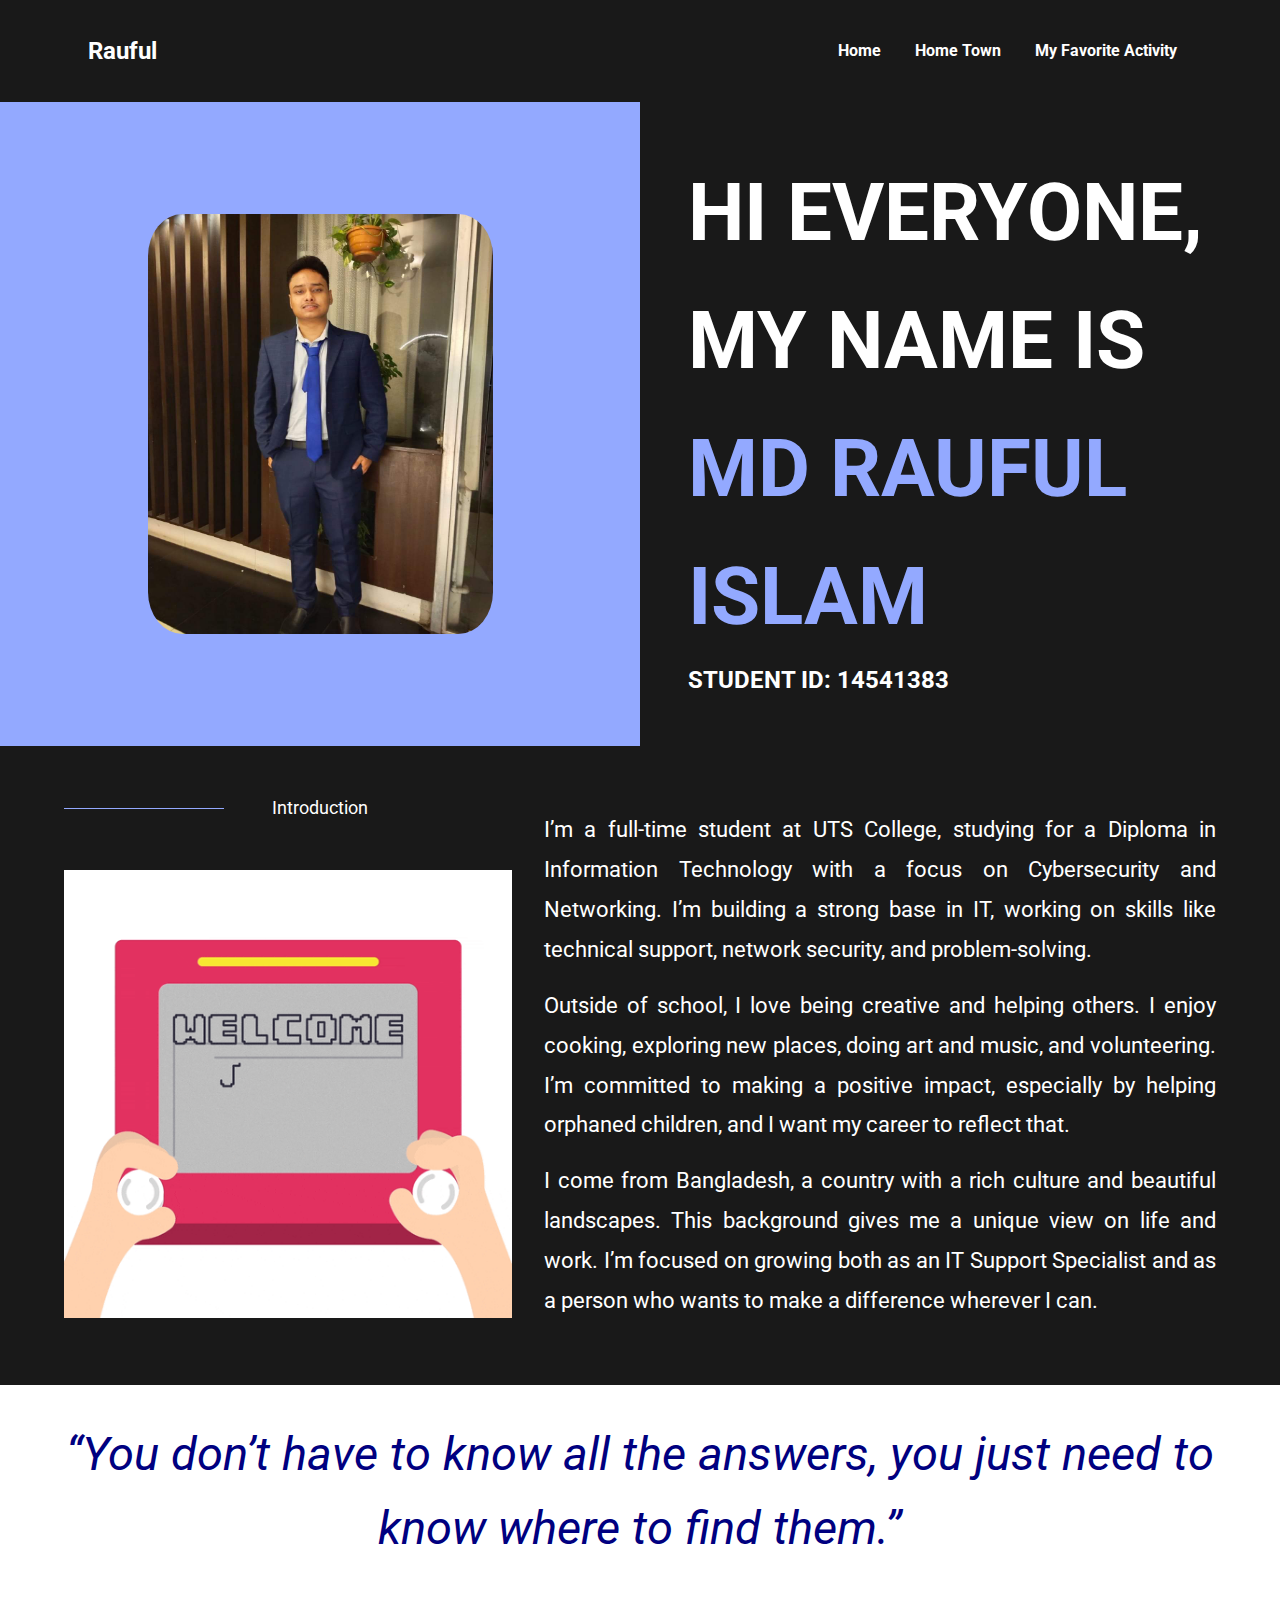
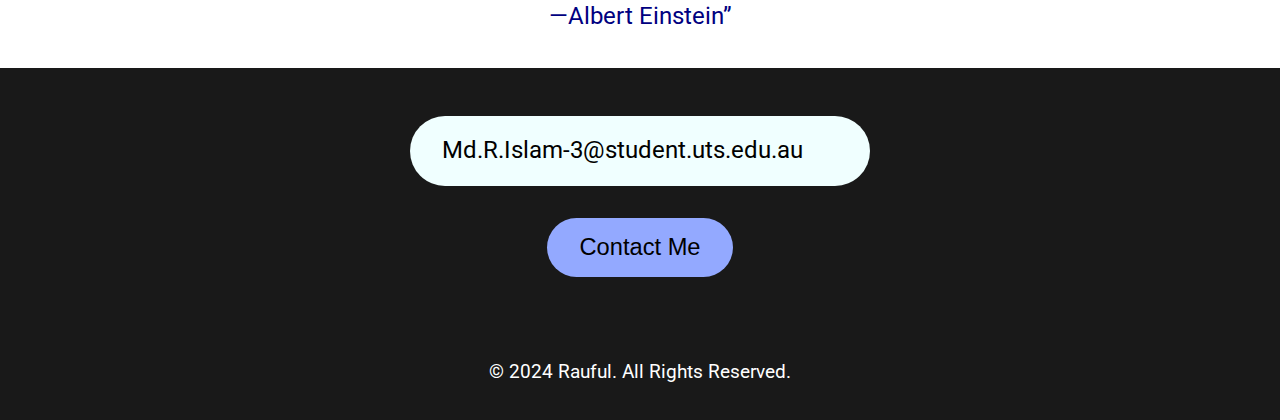
<file: index.html>
<!DOCTYPE html>
<html lang="en">
    <head>
        <meta charset="UTF-8" />
        <meta name="viewport" content="width=device-width, initial-scale=1.0" />
        <title>MD. Rauful Islam's Portfolio</title>

        <!-- Google Fonts -->
        <link rel="preconnect" href="https://fonts.googleapis.com" />
        <link rel="preconnect" href="https://fonts.gstatic.com" crossorigin />
        <link href="https://fonts.googleapis.com/css2?family=Roboto:ital,wght@0,100;0,300;0,400;0,500;0,700;0,900;1,100;1,300;1,400;1,500;1,700;1,900&display=swap" rel="stylesheet" />

        <!-- CSS -->
        <link rel="stylesheet" href="styles.css" />
    </head>
    <body>
        <header>
            <div class="container">
                <div class="header-content">
                    <h1>Rauful</h1>
                    <nav>
                        <a href="index.html">Home</a>
                        <a href="hometown.html">Home Town</a>
                        <a href="activity.html">My Favorite Activity</a>
                    </nav>
                </div>
            </div>
        </header>

        <main>
            <div class="hero-section">
                <div class="hero-section-image">
                    <img src="/images/author.jpg" alt="" />
                </div>

                <div class="hero-section-text">
                    <h3>
                        Hi everyone, <br />
                        my name is <br />
                        <span> Md Rauful Islam</span>

                        <p>student Id: 14541383</p>
                    </h3>
                </div>
            </div>
            <div class="container">
                <div class="intro-section">
                    <div class="intro-section-left">
                        <div class="intro-section-left-content">
                            <span class="line"></span>
                            <span class="">Introduction</span>
                        </div>

                        <div class="intro-section-left-image">
                            <img src="/images/1.gif" alt="" />
                        </div>
                    </div>

                    <div class="intro-section-text">
                        <p>I’m a full-time student at UTS College, studying for a Diploma in Information Technology with a focus on Cybersecurity and Networking. I’m building a strong base in IT, working on skills like technical support, network security, and problem-solving.</p>
                        <p>Outside of school, I love being creative and helping others. I enjoy cooking, exploring new places, doing art and music, and volunteering. I’m committed to making a positive impact, especially by helping orphaned children, and I want my career to reflect that.</p>
                        <p>I come from Bangladesh, a country with a rich culture and beautiful landscapes. This background gives me a unique view on life and work. I’m focused on growing both as an IT Support Specialist and as a person who wants to make a difference wherever I can.</p>
                    </div>
                </div>
            </div>
            <!-- Quote Section -->
            <div class="quote">
                <div class="container">
                    <blockquote>
                        “You don’t have to know all the answers, you just need to know where to find them.”

                        <cite>—Albert Einstein”</cite>
                    </blockquote>
                </div>
            </div>

            <!-- Contact Section -->
            <div class="contact-section">
                <div class="container">
                    <form class="subscription">
                        <div class="add-email" type="email">Md.R.Islam-3@student.uts.edu.au</div>
                        <button class="submit-email" type="button">
                            <span class="before-submit">
                                <a href="mailto:Md.R.Islam-3@student.uts.edu.au">Contact Me</a>
                            </span>
                        </button>
                    </form>
                </div>
            </div>
        </main>

        <footer>
            <p>© 2024 Rauful. All Rights Reserved.</p>
        </footer>
    </body>
</html>
</file>
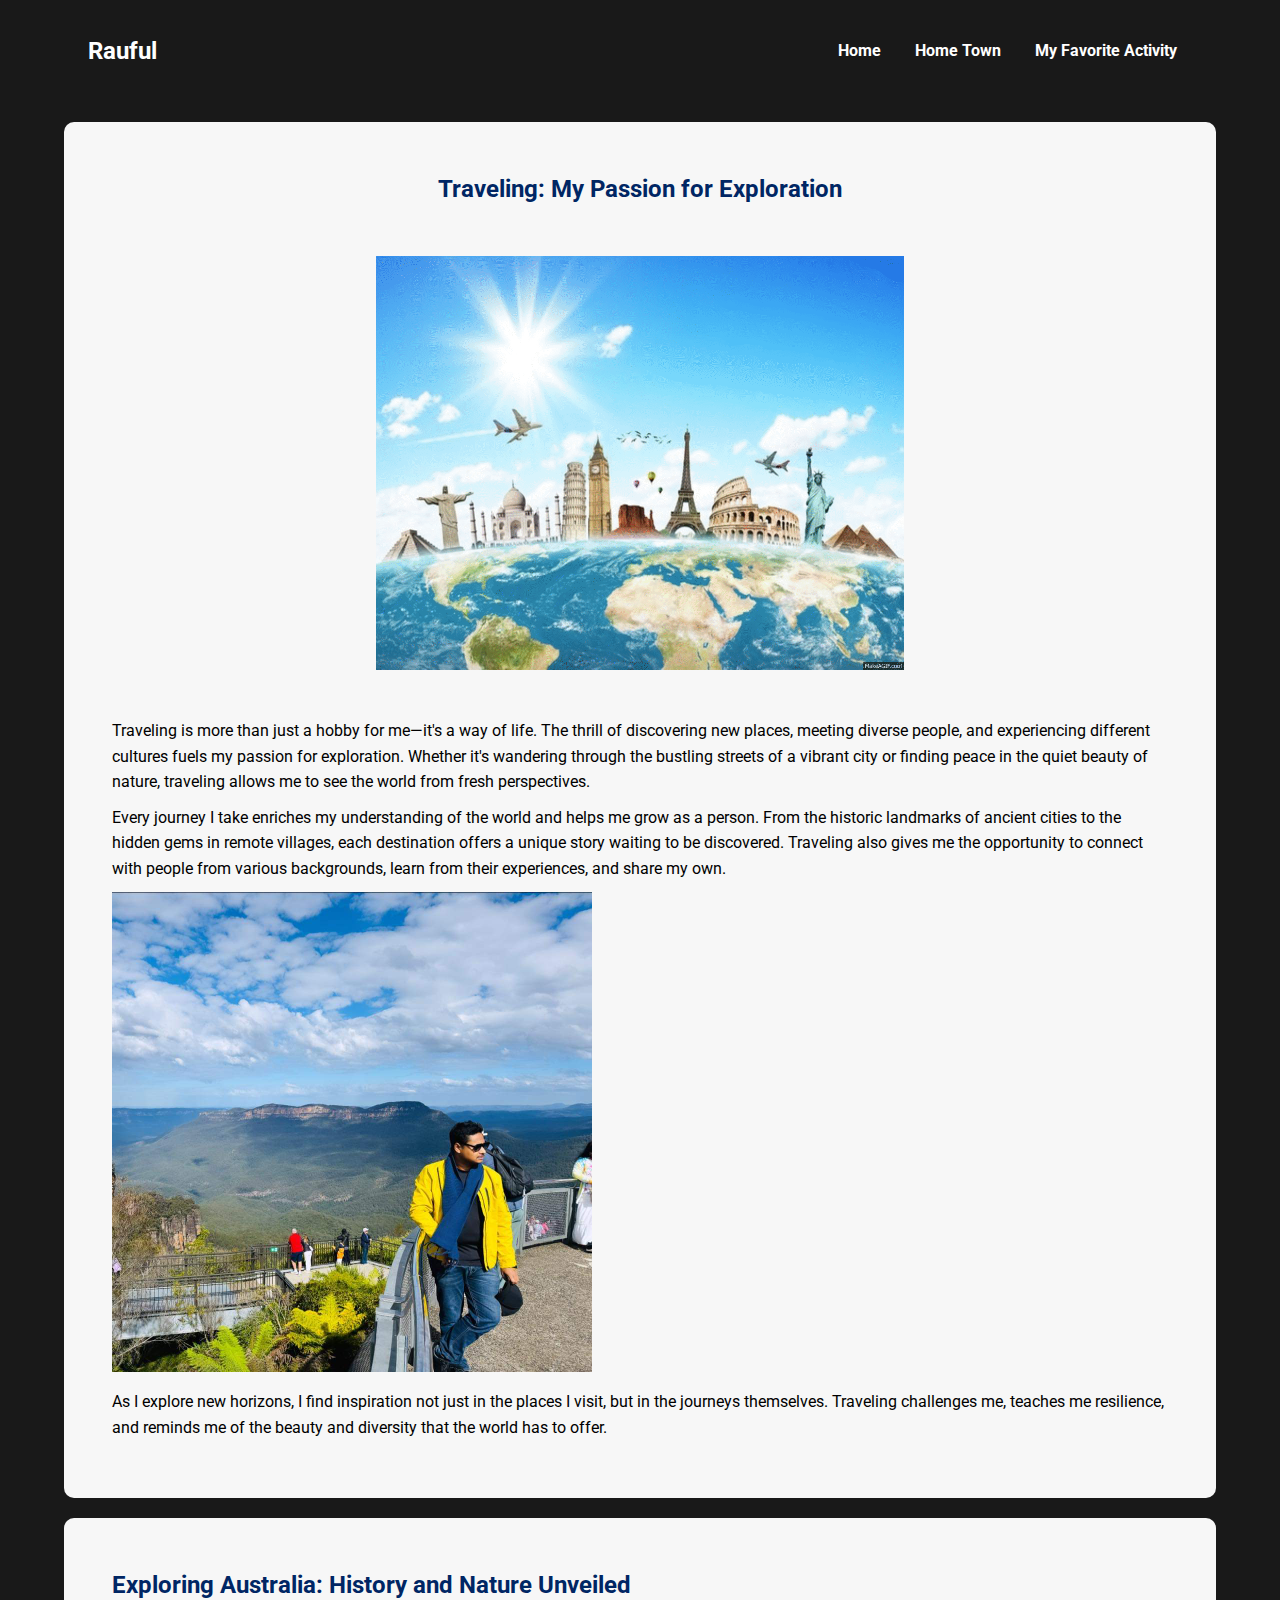
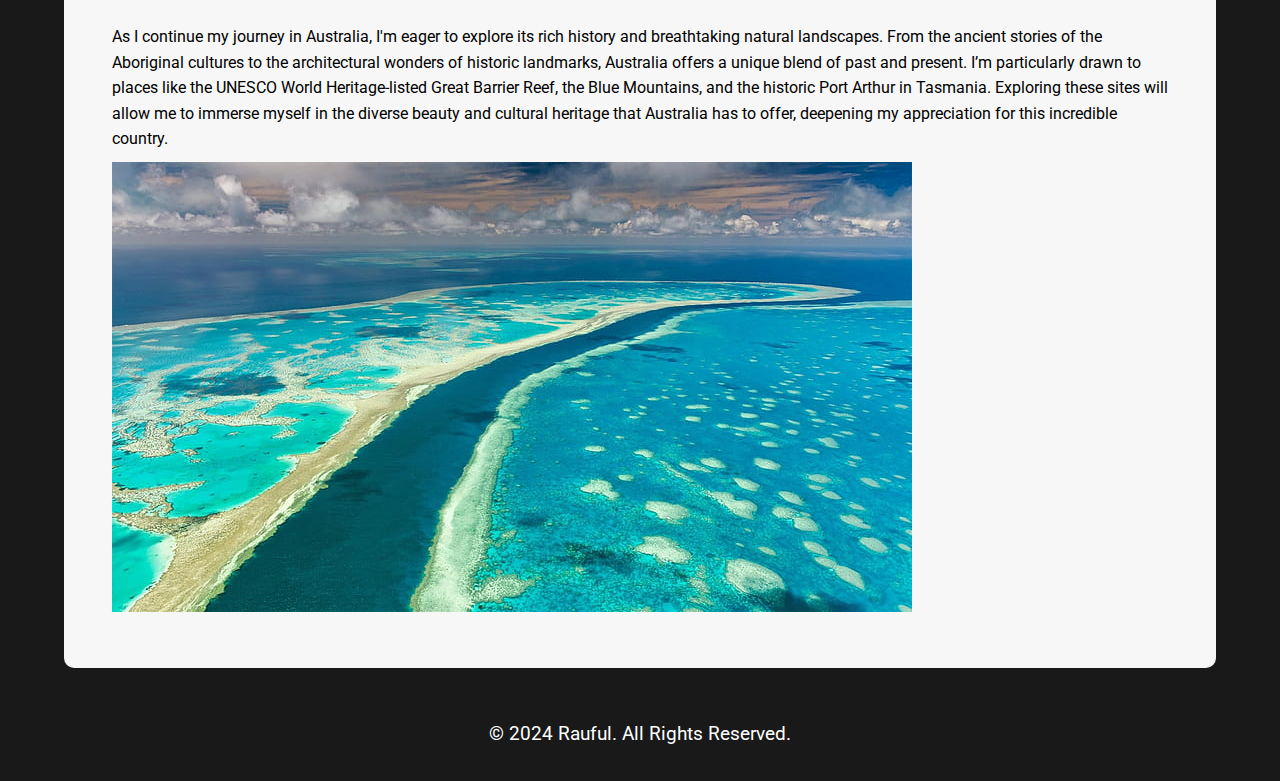
<file: activity.html>
<!DOCTYPE html>
<html lang="en">
    <head>
        <meta charset="UTF-8" />
        <meta name="viewport" content="width=device-width, initial-scale=1.0" />
        <title>MD. Rauful Islam's Portfolio</title>

        <!-- Google Fonts -->
        <link rel="preconnect" href="https://fonts.googleapis.com" />
        <link rel="preconnect" href="https://fonts.gstatic.com" crossorigin />
        <link href="https://fonts.googleapis.com/css2?family=Roboto:ital,wght@0,100;0,300;0,400;0,500;0,700;0,900;1,100;1,300;1,400;1,500;1,700;1,900&display=swap" rel="stylesheet" />

        <!-- CSS -->
        <link rel="stylesheet" href="styles.css" />
    </head>
    <body>
        <header>
            <div class="container">
                <div class="header-content">
                    <h1>Rauful</h1>
                    <nav>
                        <a href="index.html">Home</a>
                        <a href="hometown.html">Home Town</a>
                        <a href="activity.html">My Favorite Activity</a>
                    </nav>
                </div>
            </div>
        </header>

        <main class="container">
            <section class="hometown-section">
                <h2 style="text-align: center">Traveling: My Passion for Exploration</h2>
                <img src="/images/activity.gif" alt="Favourite Activity" class="bd-flag" />
                <p>
                    Traveling is more than just a hobby for me—it's a way of life. The thrill of discovering new places, meeting diverse people, and experiencing different cultures fuels my passion for exploration. Whether it's wandering through the bustling streets of a vibrant city or finding
                    peace in the quiet beauty of nature, traveling allows me to see the world from fresh perspectives.
                </p>
                <p>
                    Every journey I take enriches my understanding of the world and helps me grow as a person. From the historic landmarks of ancient cities to the hidden gems in remote villages, each destination offers a unique story waiting to be discovered. Traveling also gives me the opportunity
                    to connect with people from various backgrounds, learn from their experiences, and share my own.
                </p>
                <img src="/images/Travel.jpg" alt="Travel Image" style="height: 30rem; width: auto" />
                <p>As I explore new horizons, I find inspiration not just in the places I visit, but in the journeys themselves. Traveling challenges me, teaches me resilience, and reminds me of the beauty and diversity that the world has to offer.</p>
            </section>

            <section class="hometown-section">
                <h2>Exploring Australia: History and Nature Unveiled</h2>
                <p>
                    As I continue my journey in Australia, I'm eager to explore its rich history and breathtaking natural landscapes. From the ancient stories of the Aboriginal cultures to the architectural wonders of historic landmarks, Australia offers a unique blend of past and present. I’m
                    particularly drawn to places like the UNESCO World Heritage-listed Great Barrier Reef, the Blue Mountains, and the historic Port Arthur in Tasmania. Exploring these sites will allow me to immerse myself in the diverse beauty and cultural heritage that Australia has to offer,
                    deepening my appreciation for this incredible country.
                </p>
                <img style="width: fit-content" src="/images/australia.jpg" alt="Australia" />
            </section>
        </main>

        <footer>
            <p>© 2024 Rauful. All Rights Reserved.</p>
        </footer>
    </body>
</html>
</file>
<file: styles.css>
/* Global Styles */
* {
    box-sizing: border-box;
    padding: 0;
    margin: 0;
}

a {
    color: inherit;
    text-decoration: none;
}

body {
    margin: 0;
    background-color: #191919;
    color: white;
    font-family: "Roboto", sans-serif;
    line-height: 1.6;
}

img {
    width: 100%;
    height: auto;
}

.container {
    max-width: 1200px;
    margin: 0 auto;
    padding: 0 1.5rem;
}

/* Header Styles */
header {
    background-color: #191919;
    color: white;
}

.header-content {
    padding: 2rem 1.5rem;
    display: flex;
    justify-content: space-between;
    align-items: center;
}

header h1 {
    margin: 0;
    font-size: 24px;
}

nav a {
    text-decoration: none;
    margin: 0 15px;
    font-weight: bold;
    transition: color 0.3s;
}

nav a:hover {
    color: #93a9ff;
}

/* Footer Styles */
footer {
    background-color: #191919;
    color: white;
    text-align: center;
    padding: 2rem 0;
    font-size: 1.2rem;
}

/* Hero Section Styles */
.hero-section {
    display: flex;
    align-items: center;
    width: 100%;
    background-color: #191919;
    color: white;
}

.hero-section-image {
    background-color: #93a9ff;
    padding: 7rem;
    width: 50%;

    display: flex;
    justify-content: center;
    align-items: center;
}

.hero-section-image img {
    border-radius: 10%;
    height: 420px;
    width: 345px;
}

.hero-section-text {
    width: 50%;
}

.hero-section-text h3 {
    font-size: 5rem;
    text-transform: uppercase;
    padding-left: 3rem;
}

.hero-section-text h3 span {
    color: #93a9ff;
}
.hero-section-text h3 p {
    font-size: 1.5rem;
}

/* Introduction Section Styles */
.intro-section {
    display: flex;
    gap: 2rem;
    width: 100%;
    padding: 3rem 0;
}

.line::before {
    content: "";
    display: block;
    width: 10rem;
    height: 1px;
    background-color: #93a9ff;
}

.intro-section-left {
    width: 40%;
}

.intro-section-left-image {
    width: 100%;
    height: 100%;
    display: flex;
    justify-content: center;
    align-items: center;
}

.intro-section-text {
    width: 60%;
    text-align: justify;
}

.intro-section-left-content {
    display: flex;
    gap: 3rem;
    align-items: center;
    font-size: calc((1.1 - 1) * 1.2vw + 1rem);
}

.intro-section-text p {
    margin: 1rem 0;
    font-size: calc((1.4 - 1) * 1.2vw + 1rem);
    word-wrap: break-word;
    line-height: 1.8em;
}

/* Quote Section Styles */
.quote {
    background-color: white;
    color: #000080;
    padding: 2rem 0;
    text-align: center;
}

.quote blockquote {
    font-size: calc((3 - 1) * 1.2vw + 1rem);
    font-style: italic;

    display: flex;
    flex-direction: column;
    gap: 2rem;
}
.quote blockquote cite {
    font-size: calc((1.5 - 1) * 1.2vw + 1rem);
    font-style: normal;
}

/* Contact newslatter Section Styles */
.subscription {
    display: flex;
    flex-direction: column;
    gap: 2rem;
    width: 100%;
    padding: 3rem 0;
    align-items: center;
}

.subscription .add-email {
    width: 40%;
    margin: 0 auto;
    padding: 1rem 2rem;
    border-radius: 5rem;
    border: none;
    outline: none;
    font-size: calc((1.5 - 1) * 1.2vw + 1rem);
    background-color: #f0ffff;
    color: black;
}

.submit-email {
    padding: 1rem 2rem;
    border-radius: 5rem;
    border: none;
    outline: none;
    font-size: calc((1.5 - 1) * 1.2vw + 1rem);
    background-color: #93a9ff;
    color: black;
    cursor: pointer;
    transition: background-color 0.3s;
}

/* Home Town Page Styles */

.bd-flag {
    width: 50%;
    height: auto;
    margin: 3rem auto;
    display: flex;
}

.page-section-main {
    display: flex;
    justify-content: center;
    align-items: center;
    flex-direction: column;
    padding: 3rem 0;
}

.hometown-section,
.activity-section {
    background-color: #f7f7f7;
    color: black;
    border-radius: 10px;
    padding: 3rem;
    margin-top: 1.2rem;
    margin-bottom: 1.2rem;
}

.hometown-section h2 {
    color: #002664; /* Vibrant red color */
    margin-bottom: 20px;
}

.hometown-section p {
    line-height: 1.6;
    margin: 10px 0;
}

.hometown-section .highlight {
    color: #09b800;
    font-weight: bold;
}

.hometown-section .italic {
    font-style: italic;
}

/* Activity Page Styles */
.activity-description {
    margin: 15px 0;
    line-height: 1.8;
}

.benefits {
    border-left: 5px solid #ffc107; /* Accent border */
    padding: 3rem;
    border-radius: 8px;
}
</file>
